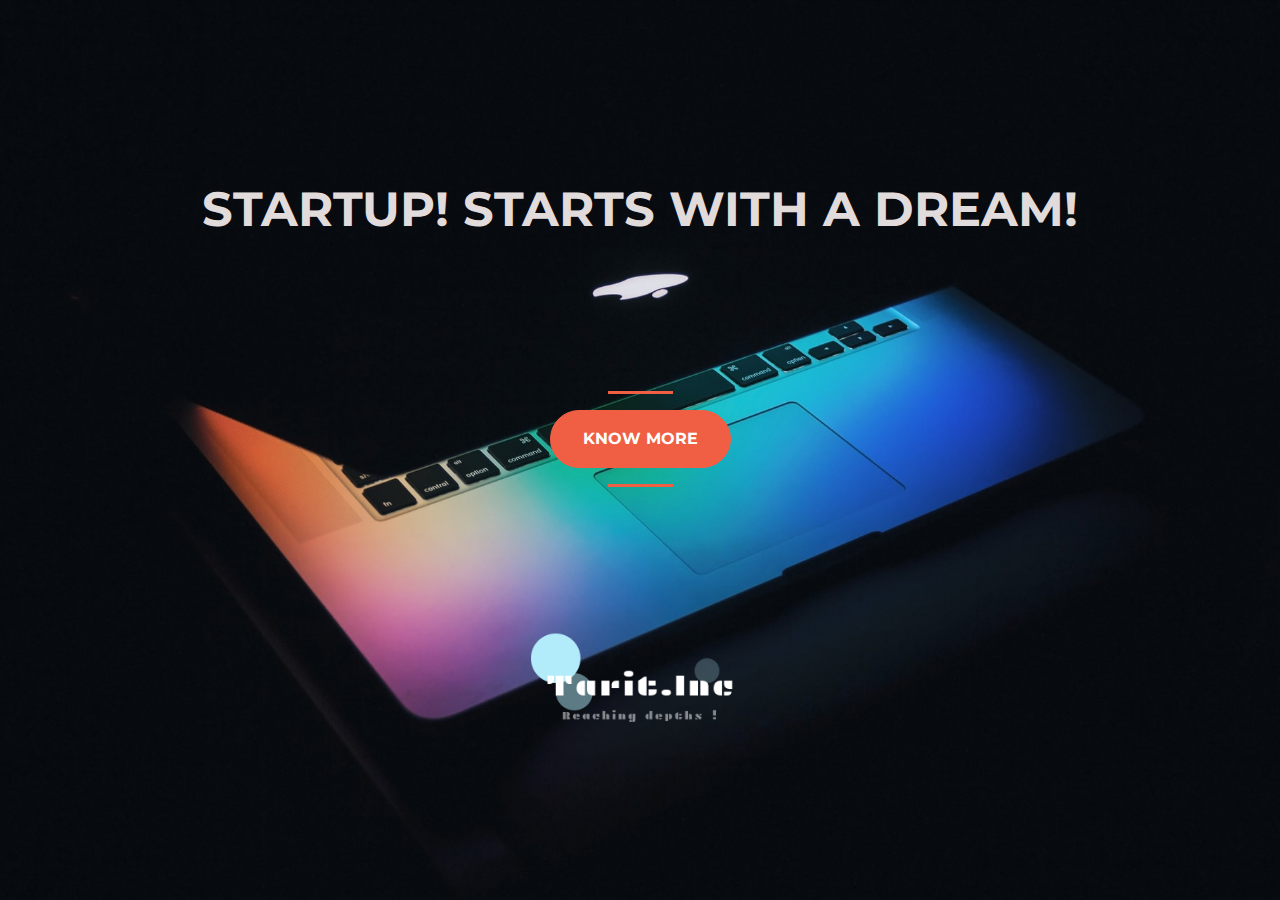
<file: index.html>
<!DOCTYPE html>
<html>
  <head>
    <title>Startup</title>
    <!-- Required meta tags -->
    <meta charset="utf-8">
    <meta name="viewport" content="width=device-width, initial-scale=1, shrink-to-fit=no">

    <!-- Google Fonts -->
    <link href="https://fonts.googleapis.com/css?family=Montserrat" rel="stylesheet">

    <!-- Bootstrap CSS from a CDN. This way you don't have to include the bootstrap file yourself -->
    <link rel="stylesheet" href="https://stackpath.bootstrapcdn.com/bootstrap/4.3.1/css/bootstrap.min.css" integrity="sha384-ggOyR0iXCbMQv3Xipma34MD+dH/1fQ784/j6cY/iJTQUOhcWr7x9JvoRxT2MZw1T" crossorigin="anonymous">
    <!-- Your own stylesheet -->
    <link rel="stylesheet" type="text/css" href="style.css">
  </head>
  <body>
    <div class="container d-flex align-items-center h-100">
      <div class="row">
        <header class="text-center col-12">
          
          <h1 class="text-uppercase"><strong>StARTUP! starts with a dream!</strong></h1>
        </header>
        <div class="buffer col-12"></div>
        <section class="text-center col-12">
          <hr>
          <a href="https://mailchi.mp/c9bfc7db0e69/tarit_inc">
          <button class="btn btn-primary btn-xl">Know more</button></a>
          <hr>
          <div class=" buffer1 col-12"></div>
          <a href="about.html">
            <img src="s.png">
          </a>
        </section>
      </div>
    </div>
   </body>
</html>
</file>
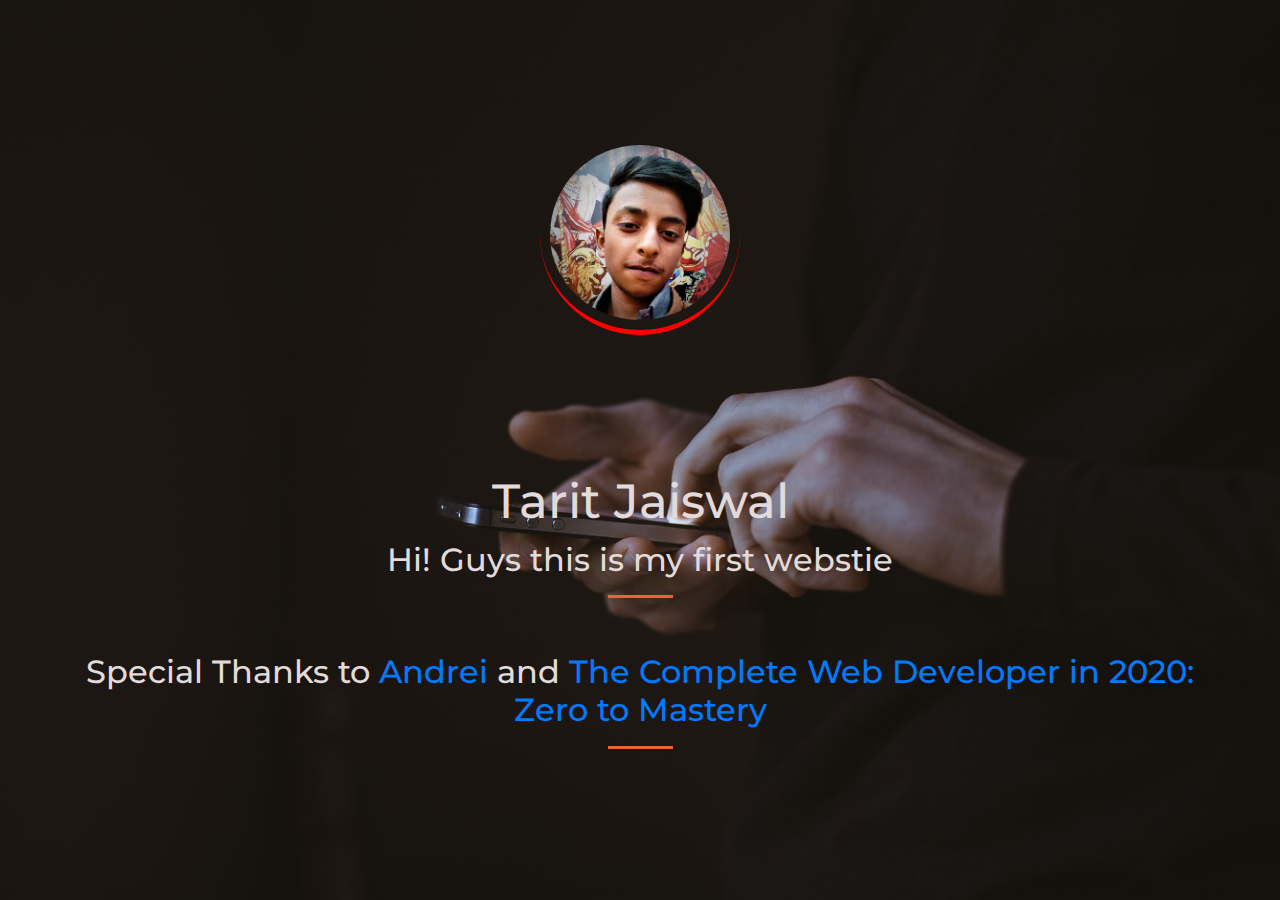
<file: about.html>
<!DOCTYPE html>
<html>
<head>
	<title>Welcome</title>
	<!-- Required meta tags -->
    <meta charset="utf-8">
    <meta name="viewport" content="width=device-width, initial-scale=1, shrink-to-fit=no">

    <!-- Google Fonts -->
    <link href="https://fonts.googleapis.com/css?family=Montserrat" rel="stylesheet">

    <!-- Bootstrap CSS from a CDN. This way you don't have to include the bootstrap file yourself -->
    <link rel="stylesheet" href="https://stackpath.bootstrapcdn.com/bootstrap/4.3.1/css/bootstrap.min.css" integrity="sha384-ggOyR0iXCbMQv3Xipma34MD+dH/1fQ784/j6cY/iJTQUOhcWr7x9JvoRxT2MZw1T" crossorigin="anonymous">
    <!-- Your own stylesheet -->
    <link rel="stylesheet" type="text/css" href="style_about.css">
</head>
<body>
     
        <div class="container d-flex align-items-center h-100">
      <div class="row">
        <header class="text-center col-12">
          <img src="p1.jpg" alt="Avatar" >
         
        </header>
        <div class="buffer col-12"></div>
        <section class="text-center col-12">
          <h2 id="h22">Tarit Jaiswal</h2>
			<h2>Hi! Guys this is my first webstie<br><hr><br>
				Special Thanks to <a href="https://www.udemy.com/user/andrei-neagoie/">Andrei</a> and <a href="https://www.udemy.com/course/the-complete-web-developer-zero-to-mastery/">The Complete Web Developer in 2020: Zero to Mastery </a><hr></h2>
        </section>
      </div>
    </div> 
	

	
</body>
</html>
</file>
<file: style.css>
body,
html {
  width: 100%;
  height: 100%;
  font-family: 'Montserrat', sans-serif;
  background: url(index_bk.jpg) no-repeat center center fixed; 
  -webkit-background-size: cover;
  -moz-background-size: cover;
  -o-background-size: cover;
  background-size: cover;
}

h1 {
	margin-top: 100px;
  font-size: 3rem;
  color: #e2dbdb;
}

hr {
  border-color: #F05F44;
  border-width: 3px;
  max-width: 65px;
}
img {
	margin: 1px;
	padding: 1px;
	height: 250px;
	width: 250px;
}

.buffer {
  height:8rem;
}
.buffer1 {
	height: 4rem;
}

.btn {
  font-weight: 700;
  border-radius: 300px;
  text-transform: uppercase;
}

.btn-primary {
  background-color: #F05F44;
  border-color: #F05F44;
}

.btn-primary:hover {
  background-color: #ee4b08;
  border-color: #ee4b08;
  border-width: 4px;
}

.btn-xl {
  padding: 1rem 2rem;
}
</file>
<file: style_about.css>
body,
html {
  width: 100%;
  height: 100%;
  font-family: 'Montserrat', sans-serif;
  background: url(about_bk.jpg) no-repeat center center fixed; 
  -webkit-background-size: cover;
  -moz-background-size: cover;
  -o-background-size: cover;
  background-size: cover;
}
img {
	height: 200px;
	width: 200px;
	padding: 10px;
	border-bottom: 5px solid red;
  border-radius: 50%;
}

h2 {
	margin-top: 10px;
  font-size: 2rem;
  color: #e2dbdb;
}
hr {
  border-color: #F05F44;
  border-width: 3px;
  max-width: 65px;
}
#h22{
	margin-top: 10px;
  font-size: 3rem;
  color: #e2dbdb;
}

.buffer {
  height:8rem;
}
</file>
